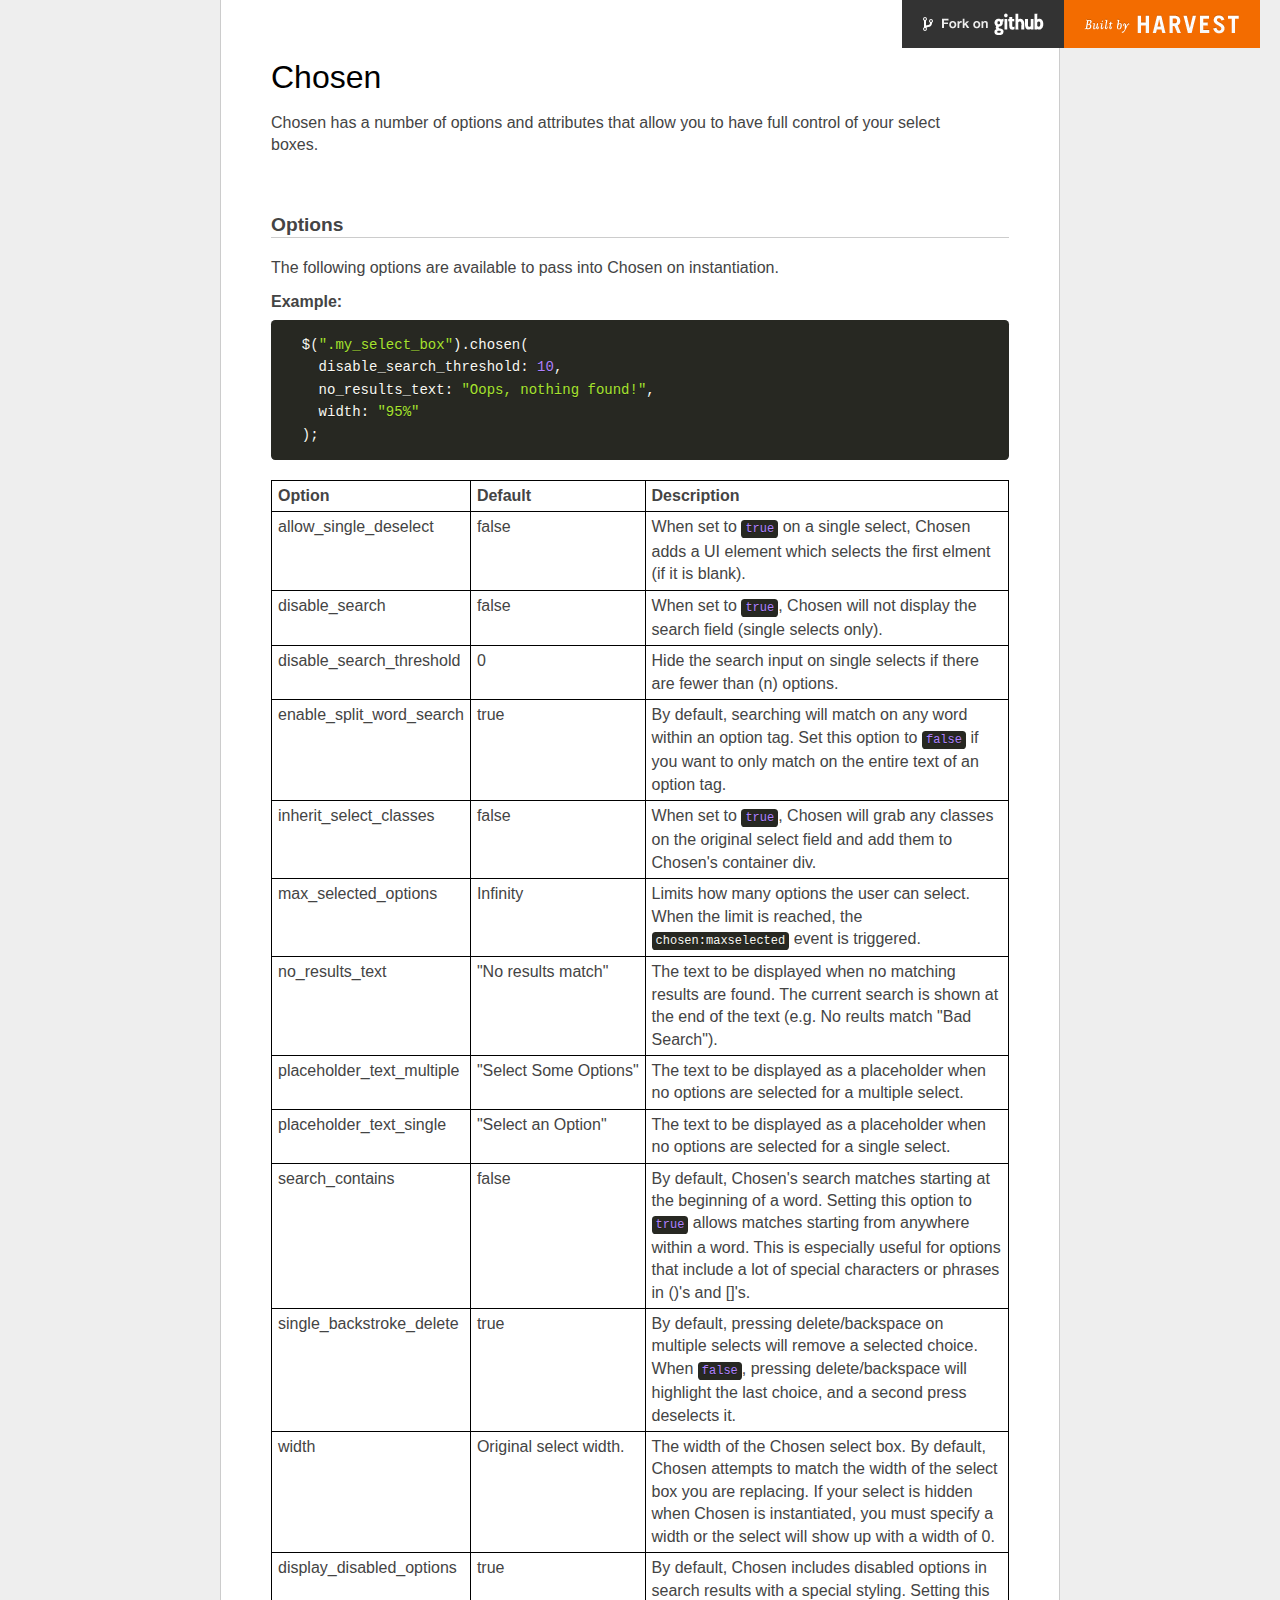
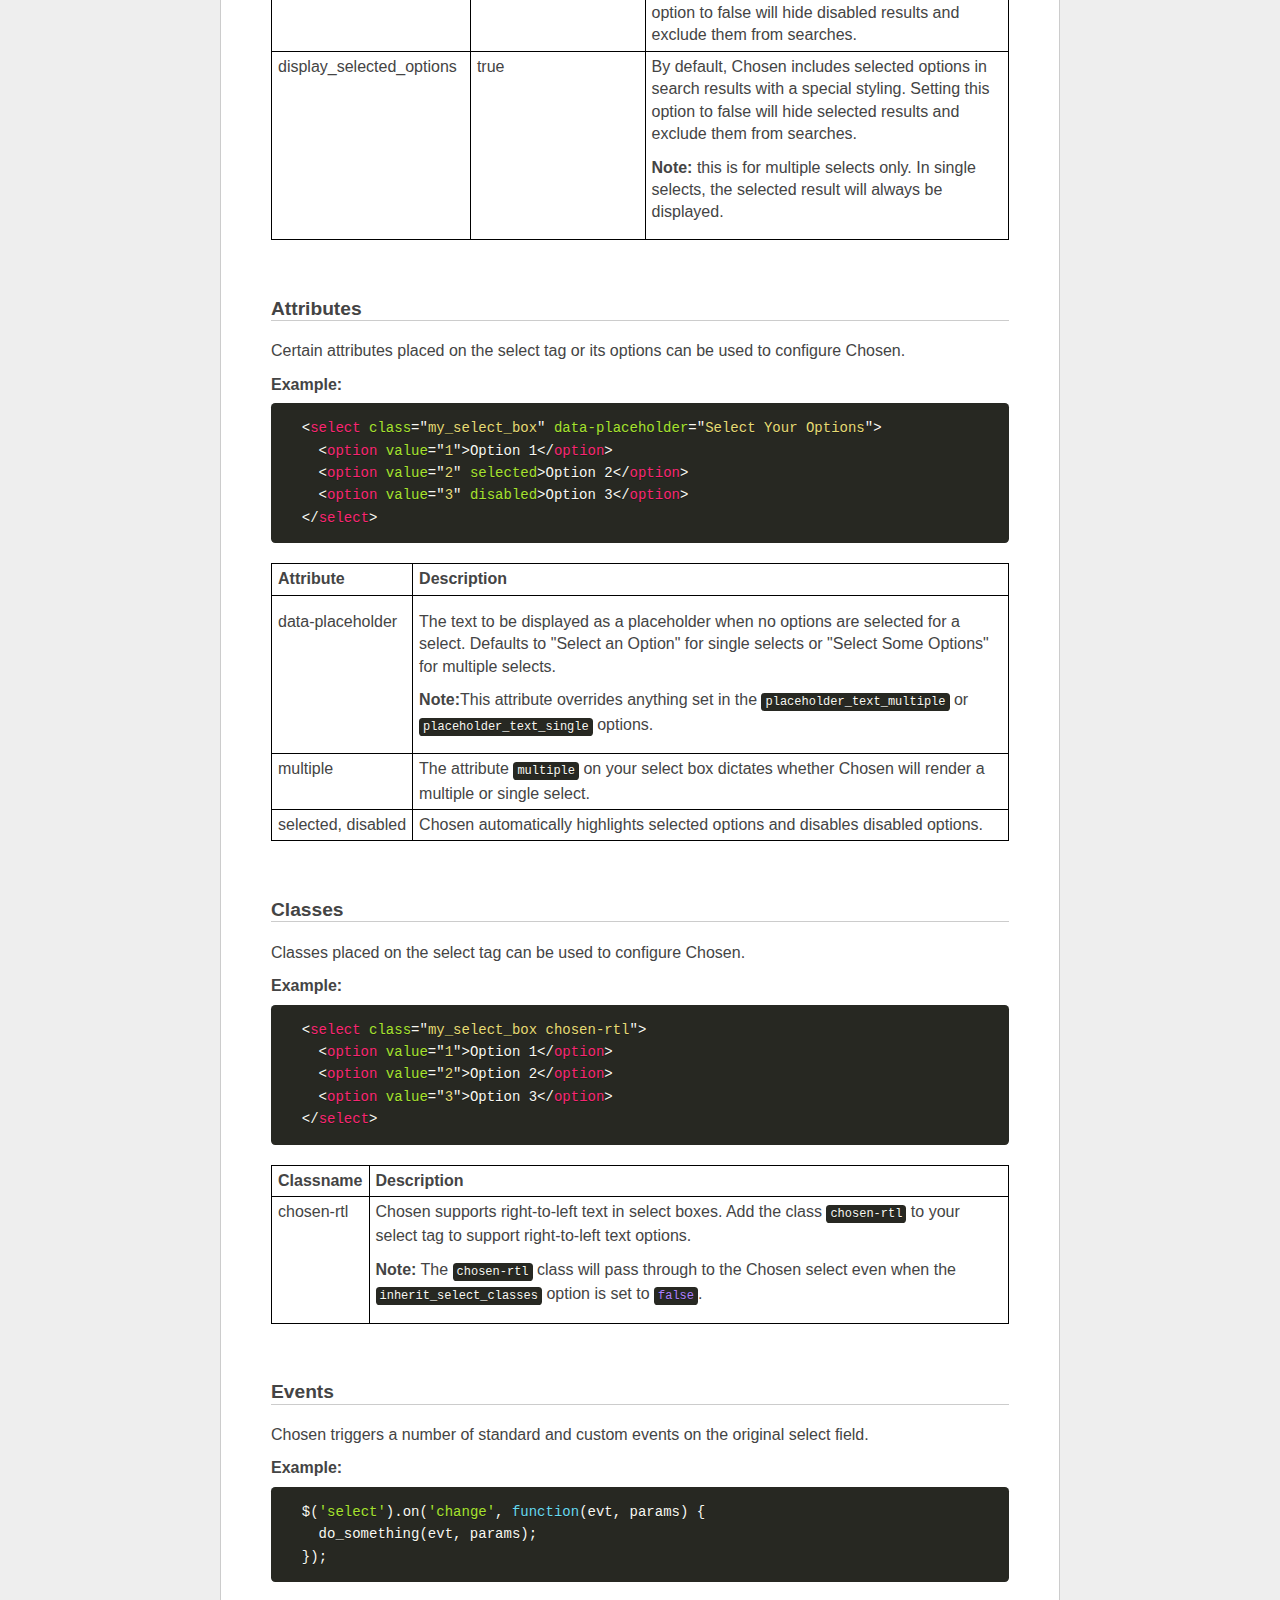
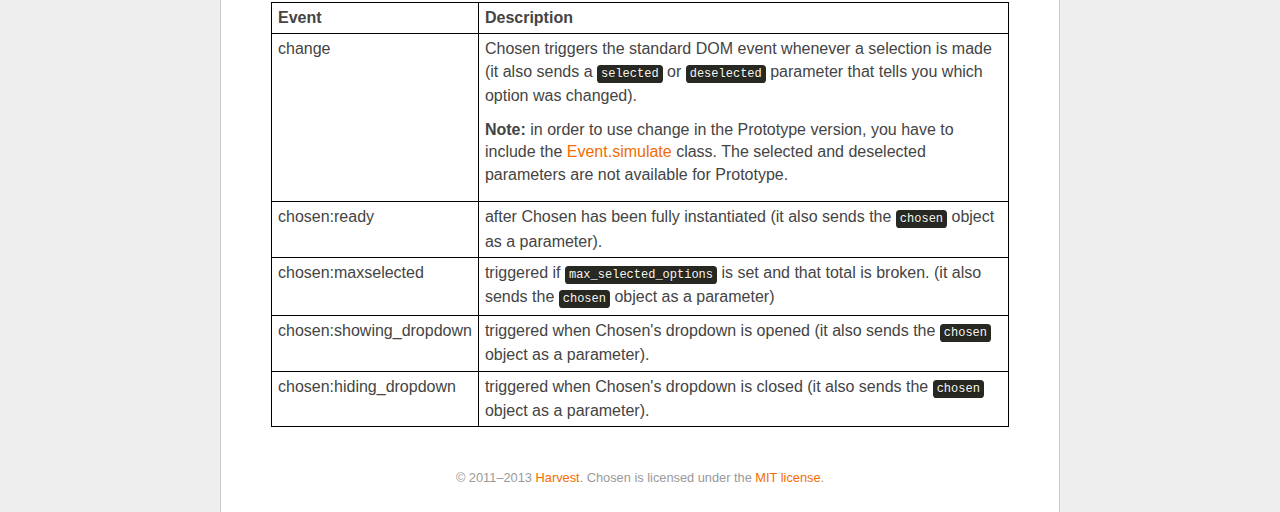
<file: libs/chosen/options.html>
<!doctype html>
<html lang="en">
<head>
  <meta charset="utf-8">
  <title>Chosen: A jQuery Plugin by Harvest to Tame Unwieldy Select Boxes</title>
  <link rel="stylesheet" href="docsupport/style.css">
  <link rel="stylesheet" href="docsupport/prism.css">
  <link rel="stylesheet" href="chosen.css">
  <style type="text/css" media="all">
    /* fix rtl for demo */
    .chosen-rtl .chosen-drop { left: -9000px; }
  </style>
</head>
<body>
  <div id="container">
    <div id="content">
      <header>
        <h1>Chosen</h1>
      </header>
      <p>Chosen has a number of options and attributes that allow you to have full control of your select boxes.</p>

      <h2><a name="options" class="anchor" href="#options">Options</a></h2>
      <p>The following options are available to pass into Chosen on instantiation.</p>

      <h3>Example:</h3>
<pre>
  <code class="language-javascript">$(".my_select_box").chosen(
    disable_search_threshold: 10,
    no_results_text: "Oops, nothing found!",
    width: "95%"
  );</code>
</pre>

      <table class="docs-table">
        <tr>
          <th>Option</th><th>Default</th><th>Description</th>
        </tr>
        <tr>
          <td>allow_single_deselect</td>
          <td>false</td>
          <td>When set to <code class="language-javascript">true</code> on a single select, Chosen adds a UI element which selects the first elment (if it is blank).</td>
        </tr>
        <tr>
          <td>disable_search</td>
          <td>false</td>
          <td>When set to <code class="language-javascript">true</code>, Chosen will not display the search field (single selects only).</td>
        </tr>
        <tr>
          <td>disable_search_threshold</td>
          <td>0</td>
          <td>Hide the search input on single selects if there are fewer than (n) options.</td>
        </tr>
        <tr>
          <td>enable_split_word_search</td>
          <td>true</td>
          <td>By default, searching will match on any word within an option tag. Set this option to <code class="language-javascript">false</code> if you want to only match on the entire text of an option tag.</td>
        </tr>
        <tr>
          <td>inherit_select_classes</td>
          <td>false</td>
          <td>When set to <code class="language-javascript">true</code>, Chosen will grab any classes on the original select field and add them to Chosen's container div.</td>
        </tr>
        <tr>
        <tr>
          <td>max_selected_options</td>
          <td>Infinity</td>
          <td>Limits how many options the user can select. When the limit is reached, the <code class="language-javascript">chosen:maxselected</code> event is triggered.</td>
        </tr>
        <tr>
          <td>no_results_text</td>
          <td>"No results match"</td>
          <td>The text to be displayed when no matching results are found. The current search is shown at the end of the text (e.g. 
           No reults match "Bad Search").</td>
        </tr>
        <tr>
          <td>placeholder_text_multiple</td>
          <td>"Select Some Options"</td>
          <td>The text to be displayed as a placeholder when no options are selected for a multiple select.</td>
        </tr>
        </tr>
          <td>placeholder_text_single</td>
          <td>"Select an Option"</td>
          <td>The text to be displayed as a placeholder when no options are selected for a single select.</td>
        </tr>
        <tr>
          <td>search_contains</td>
          <td>false</td>
          <td>By default, Chosen's search matches starting at the beginning of a word. Setting this option to <code class="language-javascript">true</code> allows matches starting from anywhere within a word. This is especially useful for options that include a lot of special characters or phrases in ()'s and []'s.</td>
        </tr>
        <tr>
          <td>single_backstroke_delete</td>
          <td>true</td>
          <td>By default, pressing delete/backspace on multiple selects will remove a selected choice. When <code class="language-javascript">false</code>, pressing delete/backspace will highlight the last choice, and a second press deselects it.</td>
        </tr>
        <tr>
          <td>width</td>
          <td>Original select width.</td>
          <td>The width of the Chosen select box. By default, Chosen attempts to match the width of the select box you are replacing. If your select is hidden when Chosen is instantiated, you must specify a width or the select will show up with a width of 0.</td>
        </tr>
        <tr>
          <td>display_disabled_options</td>
          <td>true</td>
          <td>By default, Chosen includes disabled options in search results with a special styling. Setting this option to false will hide disabled results and exclude them from searches.</td>
        </tr>
        <tr>
          <td>display_selected_options</td>
          <td>true</td>
          <td>
            <p>By default, Chosen includes selected options in search results with a special styling. Setting this option to false will hide selected results and exclude them from searches.</p>
            <p><strong>Note:</strong> this is for multiple selects only. In single selects, the selected result will always be displayed.</p>
          </td>
        </tr>
      </table>

      <h2><a name="attributes" class="anchor" href="#attributes">Attributes</a></h2>
      <p>Certain attributes placed on the select tag or its options can be used to configure Chosen.</p>

      <h3>Example:</h3>

<pre>
  <code class="language-markup">&lt;select class="my_select_box" data-placeholder="Select Your Options"&gt;
    &lt;option value="1"&gt;Option 1&lt;/option&gt;
    &lt;option value="2" selected&gt;Option 2&lt;/option&gt;
    &lt;option value="3" disabled&gt;Option 3&lt;/option&gt;
  &lt;/select&gt;</code>
</pre>

      <table class="docs-table">
        <tr>
          <th>Attribute</th><th>Description</th>
        </tr>
        <tr>
          <td>data-placeholder</td>
          <td>
            </p>The text to be displayed as a placeholder when no options are selected for a select. Defaults to "Select an Option" for single selects or "Select Some Options" for multiple selects.</p>
            <p><strong>Note:</strong>This attribute overrides anything set in the <code class="language-javascript">placeholder_text_multiple</code> or <code class="language-javascript">placeholder_text_single</code> options.</p>
          </td>
        </tr>
        <tr>
          <td>multiple</td>
          <td>The attribute <code class="language-html">multiple</code> on your select box dictates whether Chosen will render a multiple or single select.</td>
        </tr>
        <tr>
          <td>selected, disabled</td>
          <td>Chosen automatically highlights selected options and disables disabled options.</td>
        </tr>
      </table>

      <h2><a name="classes" class="anchor" href="#classes">Classes</a></h2>
      <p>Classes placed on the select tag can be used to configure Chosen.</p>

      <h3>Example:</h3>

<pre>
  <code class="language-markup">&lt;select class="my_select_box chosen-rtl"&gt;
    &lt;option value="1"&gt;Option 1&lt;/option&gt;
    &lt;option value="2"&gt;Option 2&lt;/option&gt;
    &lt;option value="3"&gt;Option 3&lt;/option&gt;
  &lt;/select&gt;</code>
</pre>

      <table class="docs-table">
        <tr>
          <th>Classname</th>
          <th>Description</th>
        <tr>
          <td>chosen-rtl</td>
          <td>
            <p>Chosen supports right-to-left text in select boxes. Add the class <code class="language-html">chosen-rtl</code> to your select tag to support right-to-left text options.</p>
            <p><strong>Note:</strong> The <code class="language-html">chosen-rtl</code> class will pass through to the Chosen select even when the <code class="language-javascript">inherit_select_classes</code> option is set to <code class="language-javascript">false</code>.</p>
          </td>
        <tr>
      </table>

      <h2><a name="events" class="anchor" href="#events">Events</a></h2>
      <p>Chosen triggers a number of standard and custom events on the original select field.</p>

      <h3>Example:</h3>

<pre>
  <code class="language-javascript">$('select').on('change', function(evt, params) {
    do_something(evt, params);
  });</code>
</pre>

      <table class="docs-table">
        <tr>
          <th>Event</th><th>Description</th>
        </tr>
        <tr>
          <td>change</td>
          <td>
            <p>Chosen triggers the standard DOM event whenever a selection is made (it also sends a <code class="language-javascript">selected</code> or <code class="language-javascript">deselected</code> parameter that tells you which option was changed).</p>
            <p><strong>Note:</strong> in order to use change in the Prototype version, you have to include the <a href="https://github.com/kangax/protolicious/blob/5b56fdafcd7d7662c9d648534225039b2e78e371/event.simulate.js">Event.simulate</a> class. The selected and deselected parameters are not available for Prototype.</p>
          </td>
        </tr>
        <tr>
          <td>chosen:ready</td>
          <td>after Chosen has been fully instantiated (it also sends the <code class="language-javascript">chosen</code> object as a parameter).</td>
        </tr>
        <tr>
          <td>chosen:maxselected</td>
          <td>triggered if <code class="language-javascript">max_selected_options</code> is set and that total is broken. (it also sends the <code class="language-javascript">chosen</code> object as a parameter)</td>
        </tr>
        <tr>
          <td>chosen:showing_dropdown</td>
          <td>triggered when Chosen's dropdown is opened (it also sends the <code class="language-javascript">chosen</code> object as a parameter).</td>
        </tr>
        <tr>
          <td>chosen:hiding_dropdown</td>
          <td>triggered when Chosen's dropdown is closed (it also sends the <code class="language-javascript">chosen</code> object as a parameter).</td>
        </tr>
      </table>

      <footer>
        &copy; 2011&ndash;2013 <a href="http://www.getharvest.com/">Harvest</a>. Chosen is licensed under the <a href="https://github.com/harvesthq/chosen/blob/master/LICENSE.md">MIT license</a>.
      </footer>

    </div>
  </div>
  <div class="oss-bar">
    <ul>
      <li><a class="fork" href="https://github.com/harvesthq/chosen">Fork on Github</a></li>
      <li><a class="harvest" href="http://www.getharvest.com/">Built by Harvest</a></li>
    </ul>
  </div>
  <script src="docsupport/prism.js" type="text/javascript" charset="utf-8"></script>
</body>
</html>
</file>
<file: libs/chosen/docsupport/prism.css>
/**
 * okaidia theme for JavaScript, CSS and HTML
 * Loosely based on Monokai textmate theme by http://www.monokai.nl/
 * @author ocodia
 */

code[class*="language-"],
pre[class*="language-"] {
	color: #f8f8f2;
	text-shadow: 0 1px rgba(0,0,0,0.3);
	font-family: Consolas, Monaco, 'Andale Mono', monospace;
	direction: ltr;
	text-align: left;
	white-space: pre;
	word-spacing: normal;
	
	-moz-tab-size: 4;
	-o-tab-size: 4;
	tab-size: 4;
	
	-webkit-hyphens: none;
	-moz-hyphens: none;
	-ms-hyphens: none;
	hyphens: none;
}

/* Code blocks */
pre[class*="language-"] {
	padding: 1em;
	margin: .5em 0;
	overflow: auto;	
	border-radius: 0.3em;
}

:not(pre) > code[class*="language-"],
pre[class*="language-"] {
	background: #272822;
}

/* Inline code */
:not(pre) > code[class*="language-"] {
	padding: .1em;
	border-radius: .3em;
}

.token.comment,
.token.prolog,
.token.doctype,
.token.cdata {
	color: slategray;
}

.token.punctuation {
	color: #f8f8f2;
}

.namespace {
	opacity: .7;
}

.token.property,
.token.tag {
	color: #f92672;
}

.token.boolean,
.token.number{
	color: #ae81ff;
}

.token.selector,
.token.attr-name,
.token.string {
	color: #a6e22e;
}


.token.operator,
.token.entity,
.token.url,
.language-css .token.string,
.style .token.string {
	color: #f8f8f2;
}

.token.atrule,
.token.attr-value
{
	color: #e6db74;
}


.token.keyword{
color: #66d9ef;
}

.token.regex,
.token.important {
	color: #fd971f;
}

.token.important {
	font-weight: bold;
}

.token.entity {
	cursor: help;
}
</file>
<file: libs/chosen/chosen.css>
/* @group Base */
.chosen-container {
  position: relative;
  display: inline-block;
  vertical-align: middle;
  font-size: 13px;
  zoom: 1;
  *display: inline;
  -webkit-user-select: none;
  -moz-user-select: none;
  user-select: none;
}
.chosen-container .chosen-drop {
  position: absolute;
  top: 100%;
  left: -9999px;
  z-index: 1010;
  -webkit-box-sizing: border-box;
  -moz-box-sizing: border-box;
  box-sizing: border-box;
  width: 100%;
  border: 1px solid #aaa;
  border-top: 0;
  background: #fff;
  box-shadow: 0 4px 5px rgba(0, 0, 0, 0.15);
}
.chosen-container.chosen-with-drop .chosen-drop {
  left: 0;
}
.chosen-container a {
  cursor: pointer;
}

/* @end */
/* @group Single Chosen */
.chosen-container-single .chosen-single {
  position: relative;
  display: block;
  overflow: hidden;
  padding: 0 0 0 8px;
  height: 23px;
  border: 1px solid #aaa;
  border-radius: 5px;
  background-color: #fff;
  background: -webkit-gradient(linear, 50% 0%, 50% 100%, color-stop(20%, #ffffff), color-stop(50%, #f6f6f6), color-stop(52%, #eeeeee), color-stop(100%, #f4f4f4));
  background: -webkit-linear-gradient(top, #ffffff 20%, #f6f6f6 50%, #eeeeee 52%, #f4f4f4 100%);
  background: -moz-linear-gradient(top, #ffffff 20%, #f6f6f6 50%, #eeeeee 52%, #f4f4f4 100%);
  background: -o-linear-gradient(top, #ffffff 20%, #f6f6f6 50%, #eeeeee 52%, #f4f4f4 100%);
  background: linear-gradient(top, #ffffff 20%, #f6f6f6 50%, #eeeeee 52%, #f4f4f4 100%);
  background-clip: padding-box;
  box-shadow: 0 0 3px white inset, 0 1px 1px rgba(0, 0, 0, 0.1);
  color: #444;
  text-decoration: none;
  white-space: nowrap;
  line-height: 24px;
}
.chosen-container-single .chosen-default {
  color: #999;
}
.chosen-container-single .chosen-single span {
  display: block;
  overflow: hidden;
  margin-right: 26px;
  text-overflow: ellipsis;
  white-space: nowrap;
}
.chosen-container-single .chosen-single-with-deselect span {
  margin-right: 38px;
}
.chosen-container-single .chosen-single abbr {
  position: absolute;
  top: 6px;
  right: 26px;
  display: block;
  width: 12px;
  height: 12px;
  background: url('chosen-sprite.png') -42px 1px no-repeat;
  font-size: 1px;
}
.chosen-container-single .chosen-single abbr:hover {
  background-position: -42px -10px;
}
.chosen-container-single.chosen-disabled .chosen-single abbr:hover {
  background-position: -42px -10px;
}
.chosen-container-single .chosen-single div {
  position: absolute;
  top: 0;
  right: 0;
  display: block;
  width: 18px;
  height: 100%;
}
.chosen-container-single .chosen-single div b {
  display: block;
  width: 100%;
  height: 100%;
  background: url('chosen-sprite.png') no-repeat 0px 2px;
}
.chosen-container-single .chosen-search {
  position: relative;
  z-index: 1010;
  margin: 0;
  padding: 3px 4px;
  white-space: nowrap;
}
.chosen-container-single .chosen-search input[type="text"] {
  -webkit-box-sizing: border-box;
  -moz-box-sizing: border-box;
  box-sizing: border-box;
  margin: 1px 0;
  padding: 4px 20px 4px 5px;
  width: 100%;
  height: auto;
  outline: 0;
  border: 1px solid #aaa;
  background: white url('chosen-sprite.png') no-repeat 100% -20px;
  background: url('chosen-sprite.png') no-repeat 100% -20px, -webkit-gradient(linear, 50% 0%, 50% 100%, color-stop(1%, #eeeeee), color-stop(15%, #ffffff));
  background: url('chosen-sprite.png') no-repeat 100% -20px, -webkit-linear-gradient(#eeeeee 1%, #ffffff 15%);
  background: url('chosen-sprite.png') no-repeat 100% -20px, -moz-linear-gradient(#eeeeee 1%, #ffffff 15%);
  background: url('chosen-sprite.png') no-repeat 100% -20px, -o-linear-gradient(#eeeeee 1%, #ffffff 15%);
  background: url('chosen-sprite.png') no-repeat 100% -20px, linear-gradient(#eeeeee 1%, #ffffff 15%);
  font-size: 1em;
  font-family: sans-serif;
  line-height: normal;
  border-radius: 0;
}
.chosen-container-single .chosen-drop {
  margin-top: -1px;
  border-radius: 0 0 4px 4px;
  background-clip: padding-box;
}
.chosen-container-single.chosen-container-single-nosearch .chosen-search {
  position: absolute;
  left: -9999px;
}

/* @end */
/* @group Results */
.chosen-container .chosen-results {
  position: relative;
  overflow-x: hidden;
  overflow-y: auto;
  margin: 0 4px 4px 0;
  padding: 0 0 0 4px;
  max-height: 240px;
  -webkit-overflow-scrolling: touch;
}
.chosen-container .chosen-results li {
  display: none;
  margin: 0;
  padding: 5px 6px;
  list-style: none;
  line-height: 15px;
}
.chosen-container .chosen-results li.active-result {
  display: list-item;
  cursor: pointer;
}
.chosen-container .chosen-results li.disabled-result {
  display: list-item;
  color: #ccc;
  cursor: default;
}
.chosen-container .chosen-results li.highlighted {
  background-color: #3875d7;
  background-image: -webkit-gradient(linear, 50% 0%, 50% 100%, color-stop(20%, #3875d7), color-stop(90%, #2a62bc));
  background-image: -webkit-linear-gradient(#3875d7 20%, #2a62bc 90%);
  background-image: -moz-linear-gradient(#3875d7 20%, #2a62bc 90%);
  background-image: -o-linear-gradient(#3875d7 20%, #2a62bc 90%);
  background-image: linear-gradient(#3875d7 20%, #2a62bc 90%);
  color: #fff;
}
.chosen-container .chosen-results li.no-results {
  display: list-item;
  background: #f4f4f4;
}
.chosen-container .chosen-results li.group-result {
  display: list-item;
  font-weight: bold;
  cursor: default;
}
.chosen-container .chosen-results li.group-option {
  padding-left: 15px;
}
.chosen-container .chosen-results li em {
  font-style: normal;
  text-decoration: underline;
}

/* @end */
/* @group Multi Chosen */
.chosen-container-multi .chosen-choices {
  position: relative;
  overflow: hidden;
  -webkit-box-sizing: border-box;
  -moz-box-sizing: border-box;
  box-sizing: border-box;
  margin: 0;
  padding: 0;
  width: 100%;
  /*height: auto !important;*/
  height: 1%;
  border: 1px solid #aaa;
  background-color: #fff;
  background-image: -webkit-gradient(linear, 50% 0%, 50% 100%, color-stop(1%, #eeeeee), color-stop(15%, #ffffff));
  background-image: -webkit-linear-gradient(#eeeeee 1%, #ffffff 15%);
  background-image: -moz-linear-gradient(#eeeeee 1%, #ffffff 15%);
  background-image: -o-linear-gradient(#eeeeee 1%, #ffffff 15%);
  background-image: linear-gradient(#eeeeee 1%, #ffffff 15%);
  cursor: text;
}
.chosen-container-multi .chosen-choices li {
  float: left;
  list-style: none;
}
.chosen-container-multi .chosen-choices li.search-field {
  margin: 0;
  padding: 0;
  white-space: nowrap;
}
.chosen-container-multi .chosen-choices li.search-field input[type="text"] {
  margin: 1px 0;
  padding: 5px;
  height: 15px;
  outline: 0;
  border: 0 !important;
  background: transparent !important;
  box-shadow: none;
  color: #666;
  font-size: 100%;
  font-family: sans-serif;
  line-height: normal;
  border-radius: 0;
}
.chosen-container-multi .chosen-choices li.search-field .default {
  color: #999;
}
.chosen-container-multi .chosen-choices li.search-choice {
  position: relative;
  margin: 3px 0 3px 5px;
  padding: 3px 20px 3px 5px;
  border: 1px solid #aaa;
  border-radius: 3px;
  background-color: #e4e4e4;
  background-image: -webkit-gradient(linear, 50% 0%, 50% 100%, color-stop(20%, #f4f4f4), color-stop(50%, #f0f0f0), color-stop(52%, #e8e8e8), color-stop(100%, #eeeeee));
  background-image: -webkit-linear-gradient(#f4f4f4 20%, #f0f0f0 50%, #e8e8e8 52%, #eeeeee 100%);
  background-image: -moz-linear-gradient(#f4f4f4 20%, #f0f0f0 50%, #e8e8e8 52%, #eeeeee 100%);
  background-image: -o-linear-gradient(#f4f4f4 20%, #f0f0f0 50%, #e8e8e8 52%, #eeeeee 100%);
  background-image: linear-gradient(#f4f4f4 20%, #f0f0f0 50%, #e8e8e8 52%, #eeeeee 100%);
  background-clip: padding-box;
  box-shadow: 0 0 2px white inset, 0 1px 0 rgba(0, 0, 0, 0.05);
  color: #333;
  line-height: 13px;
  cursor: default;
}
.chosen-container-multi .chosen-choices li.search-choice .search-choice-close {
  position: absolute;
  top: 4px;
  right: 3px;
  display: block;
  width: 12px;
  height: 12px;
  background: url('chosen-sprite.png') -42px 1px no-repeat;
  font-size: 1px;
}
.chosen-container-multi .chosen-choices li.search-choice .search-choice-close:hover {
  background-position: -42px -10px;
}
.chosen-container-multi .chosen-choices li.search-choice-disabled {
  padding-right: 5px;
  border: 1px solid #ccc;
  background-color: #e4e4e4;
  background-image: -webkit-gradient(linear, 50% 0%, 50% 100%, color-stop(20%, #f4f4f4), color-stop(50%, #f0f0f0), color-stop(52%, #e8e8e8), color-stop(100%, #eeeeee));
  background-image: -webkit-linear-gradient(top, #f4f4f4 20%, #f0f0f0 50%, #e8e8e8 52%, #eeeeee 100%);
  background-image: -moz-linear-gradient(top, #f4f4f4 20%, #f0f0f0 50%, #e8e8e8 52%, #eeeeee 100%);
  background-image: -o-linear-gradient(top, #f4f4f4 20%, #f0f0f0 50%, #e8e8e8 52%, #eeeeee 100%);
  background-image: linear-gradient(top, #f4f4f4 20%, #f0f0f0 50%, #e8e8e8 52%, #eeeeee 100%);
  color: #666;
}
.chosen-container-multi .chosen-choices li.search-choice-focus {
  background: #d4d4d4;
}
.chosen-container-multi .chosen-choices li.search-choice-focus .search-choice-close {
  background-position: -42px -10px;
}
.chosen-container-multi .chosen-results {
  margin: 0;
  padding: 0;
}
.chosen-container-multi .chosen-drop .result-selected {
  display: list-item;
  color: #ccc;
  cursor: default;
}

/* @end */
/* @group Active  */
.chosen-container-active .chosen-single {
  border: 1px solid #5897fb;
  box-shadow: 0 0 5px rgba(0, 0, 0, 0.3);
}
.chosen-container-active.chosen-with-drop .chosen-single {
  border: 1px solid #aaa;
  -moz-border-radius-bottomright: 0;
  border-bottom-right-radius: 0;
  -moz-border-radius-bottomleft: 0;
  border-bottom-left-radius: 0;
  background-image: -webkit-gradient(linear, 50% 0%, 50% 100%, color-stop(20%, #eeeeee), color-stop(80%, #ffffff));
  background-image: -webkit-linear-gradient(#eeeeee 20%, #ffffff 80%);
  background-image: -moz-linear-gradient(#eeeeee 20%, #ffffff 80%);
  background-image: -o-linear-gradient(#eeeeee 20%, #ffffff 80%);
  background-image: linear-gradient(#eeeeee 20%, #ffffff 80%);
  box-shadow: 0 1px 0 #fff inset;
}
.chosen-container-active.chosen-with-drop .chosen-single div {
  border-left: none;
  background: transparent;
}
.chosen-container-active.chosen-with-drop .chosen-single div b {
  background-position: -18px 2px;
}
.chosen-container-active .chosen-choices {
  border: 1px solid #5897fb;
  box-shadow: 0 0 5px rgba(0, 0, 0, 0.3);
}
.chosen-container-active .chosen-choices li.search-field input[type="text"] {
  color: #111 !important;
}

/* @end */
/* @group Disabled Support */
.chosen-disabled {
  opacity: 0.5 !important;
  cursor: default;
}
.chosen-disabled .chosen-single {
  cursor: default;
}
.chosen-disabled .chosen-choices .search-choice .search-choice-close {
  cursor: default;
}

/* @end */
/* @group Right to Left */
.chosen-rtl {
  text-align: right;
}
.chosen-rtl .chosen-single {
  overflow: visible;
  padding: 0 8px 0 0;
}
.chosen-rtl .chosen-single span {
  margin-right: 0;
  margin-left: 26px;
  direction: rtl;
}
.chosen-rtl .chosen-single-with-deselect span {
  margin-left: 38px;
}
.chosen-rtl .chosen-single div {
  right: auto;
  left: 3px;
}
.chosen-rtl .chosen-single abbr {
  right: auto;
  left: 26px;
}
.chosen-rtl .chosen-choices li {
  float: right;
}
.chosen-rtl .chosen-choices li.search-field input[type="text"] {
  direction: rtl;
}
.chosen-rtl .chosen-choices li.search-choice {
  margin: 3px 5px 3px 0;
  padding: 3px 5px 3px 19px;
}
.chosen-rtl .chosen-choices li.search-choice .search-choice-close {
  right: auto;
  left: 4px;
}
.chosen-rtl.chosen-container-single-nosearch .chosen-search,
.chosen-rtl .chosen-drop {
  left: 9999px;
}
.chosen-rtl.chosen-container-single .chosen-results {
  margin: 0 0 4px 4px;
  padding: 0 4px 0 0;
}
.chosen-rtl .chosen-results li.group-option {
  padding-right: 15px;
  padding-left: 0;
}
.chosen-rtl.chosen-container-active.chosen-with-drop .chosen-single div {
  border-right: none;
}
.chosen-rtl .chosen-search input[type="text"] {
  padding: 4px 5px 4px 20px;
  background: white url('chosen-sprite.png') no-repeat -30px -20px;
  background: url('chosen-sprite.png') no-repeat -30px -20px, -webkit-gradient(linear, 50% 0%, 50% 100%, color-stop(1%, #eeeeee), color-stop(15%, #ffffff));
  background: url('chosen-sprite.png') no-repeat -30px -20px, -webkit-linear-gradient(#eeeeee 1%, #ffffff 15%);
  background: url('chosen-sprite.png') no-repeat -30px -20px, -moz-linear-gradient(#eeeeee 1%, #ffffff 15%);
  background: url('chosen-sprite.png') no-repeat -30px -20px, -o-linear-gradient(#eeeeee 1%, #ffffff 15%);
  background: url('chosen-sprite.png') no-repeat -30px -20px, linear-gradient(#eeeeee 1%, #ffffff 15%);
  direction: rtl;
}
.chosen-rtl.chosen-container-single .chosen-single div b {
  background-position: 6px 2px;
}
.chosen-rtl.chosen-container-single.chosen-with-drop .chosen-single div b {
  background-position: -12px 2px;
}

/* @end */
/* @group Retina compatibility */
@media only screen and (-webkit-min-device-pixel-ratio: 2), only screen and (min-resolution: 144dpi) {
  .chosen-rtl .chosen-search input[type="text"],
  .chosen-container-single .chosen-single abbr,
  .chosen-container-single .chosen-single div b,
  .chosen-container-single .chosen-search input[type="text"],
  .chosen-container-multi .chosen-choices .search-choice .search-choice-close,
  .chosen-container .chosen-results-scroll-down span,
  .chosen-container .chosen-results-scroll-up span {
    background-image: url('chosen-sprite@2x.png') !important;
    background-size: 52px 37px !important;
    background-repeat: no-repeat !important;
  }
}
/* @end */
</file>
<file: libs/chosen/docsupport/style.css>
/* Reset */
html, body, div, span, object, iframe, h1, h2, h3, h4, h5, h6, p, blockquote, pre, abbr, address, cite, code, del, dfn, em, img, ins, kbd, q, samp, small, strong, sub, sup, var, b, i, dl, dt, dd, ol, ul, li, fieldset, form, label, legend, table, caption, tbody, tfoot, thead, tr, th, td, article, aside, canvas, details, figcaption, figure, footer, header, hgroup, menu, nav, section, summary, time, mark, audio, video { margin: 0; padding: 0; border: 0; font-size: 100%; font: inherit; vertical-align: baseline; }

article, aside, details, figcaption, figure, footer, header, hgroup, menu, nav, section { display: block; }

blockquote, q { quotes: none; }
blockquote:before, blockquote:after, q:before, q:after { content: ""; content: none; }
ins { background-color: #ff9; color: #000; text-decoration: none; }
mark { background-color: #ff9; color: #000; font-style: italic; font-weight: bold; }
del { text-decoration: line-through; }
abbr[title], dfn[title] { border-bottom: 1px dotted; cursor: help; }
table { border-collapse: collapse; border-spacing: 0; }
hr { display: block; height: 1px; border: 0; border-top: 1px solid #ccc; margin: 1em 0; padding: 0; }
input, select { vertical-align: middle; }

body { font:13px/1.231 sans-serif; *font-size:small; } /* Hack retained to preserve specificity */
select, input, textarea, button { font:99% sans-serif; }
pre, code, kbd, samp { font-family: monospace, sans-serif; }


body { background: #EEE; color: #444; line-height: 1.4em; }

header h1 { color: black; font-size: 2em; line-height: 1.1em; display: inline-block; height: 27px; margin: 20px 0 25px; }

div#content { background: white; border: 1px solid #ccc; border-width: 0 1px 1px; margin: 0 auto; padding: 40px 50px 40px; width: 738px; }

footer { color: #999; padding-top: 40px; font-size: 0.8em; text-align: center; }

body { font-family: sans-serif; font-size: 1em; }

p { margin: 0 0 .7em; max-width: 700px; }

h2 { border-bottom: 1px solid #ccc; font-size: 1.2em; margin: 3em 0 1em 0; font-weight: bold;}
h3 { font-weight: bold; }

h2.intro { border-bottom: none; font-size: 1em; font-weight: normal; margin-top:0; }

ul li { list-style: disc; margin-left: 1em; margin-bottom: 1.25em; }
ol li { margin-left: 1.25em; }
ol ul, ul ul { margin: .25em 0 0; }
ol ul li, ul ul li { list-style-type: circle; margin: 0 0 .25em 1em; }

li > p { margin-top: .25em; }

div.side-by-side { width: 100%; margin-bottom: 1em; }
div.side-by-side > div { float: left; width: 49%; }
div.side-by-side > div > em { margin-bottom: 10px; display: block; }

.faqs em { display: block; }

.clearfix:after {
  content: "\0020";
  display: block;
  height: 0;
  clear: both;
  overflow: hidden;
  visibility: hidden;
}

a { color: #F36C00; outline: none; text-decoration: none; }
a:hover { text-decoration: underline; }

ul.credits li { margin-bottom: .25em; }

strong { font-weight: bold; }

.button {
  background: #fafafa;
  background: -webkit-linear-gradient(top, #ffffff, #eeeeee);
  background: -moz-linear-gradient(top, #ffffff, #eeeeee);
  background: -o-linear-gradient(top, #ffffff, #eeeeee);
  background: linear-gradient(to bottom, #ffffff, #eeeeee);
  border: 1px solid #bbbbbb;
  border-radius: 4px;
  box-shadow: inset 0 1px 1px rgba(255, 255, 255, 0.2);
  color: #555555;
  cursor: pointer;
  display: inline-block;
  font-family: "Helvetica Neue", Arial, Verdana, "Nimbus Sans L", sans-serif;
  font-size: 13px;
  font-weight: 500;
  height: 31px;
  line-height: 28px;
  outline: none;
  padding: 0 13px;
  text-shadow: 0 1px 0 white;
  text-decoration: none;
  vertical-align: middle;
  white-space: nowrap;
  -webkit-font-smoothing: antialiased;
  -webkit-box-sizing: border-box;
  -moz-box-sizing: border-box;
  box-sizing: border-box;
}

.button-blue {
  background: #1385e5;
  background: -webkit-linear-gradient(top, #53b2fc, #1385e5);
  background: -moz-linear-gradient(top, #53b2fc, #1385e5);
  background: -o-linear-gradient(top, #53b2fc, #1385e5);
  background: linear-gradient(to bottom, #53b2fc, #1385e5);
  border-color: #075fa9;
  color: white;
  font-weight: bold;
  text-shadow: 0 -1px 0 rgba(0, 0, 0, 0.4);
}


/* Tweak navbar brand link to be super sleek
-------------------------------------------------- */
.oss-bar {
  top: 0;
  right: 20px;
  position: fixed;
  z-index: 1030;
}
.oss-bar ul {
  float: right;
  margin: 0;
  list-style: none;
}
.oss-bar ul li {
  list-style: none;
  float: left;
  line-height: 0;
  margin: 0;
}
.oss-bar ul li a {
   -moz-box-sizing:    border-box;
  -webkit-box-sizing: border-box;
  -ms-box-sizing:     border-box;
   box-sizing:        border-box;
  border: 0;
  margin-top: -10px;
  display: block;
  height: 58px;
  background: #F36C00 url(oss-credit.png) no-repeat 20px 22px;
  padding: 22px 20px 12px 20px;
  text-indent: 120%; /* stupid padding */
  white-space: nowrap;
  overflow: hidden;
  -webkit-transition: all 0.10s ease-in-out;
  -moz-transition: all 0.10s ease-in-out;
  transition: all 0.15s ease-in-out;
}
.oss-bar ul li a:hover {
  margin-top: 0px;
}
.oss-bar a.harvest {
  width: 196px;
  background-color: #F36C00;
  background-position: -142px 22px;
  padding-right: 22px; /* optical illusion */
}
.oss-bar a.fork {
  width: 162px;
  background-color: #333333;
}

.docs-table th, .docs-table td {
  border: 1px solid #000;
  padding: 4px 6px;
  white-space: nowrap;
}

.docs-table td:last-child {
  white-space: normal;
}

.docs-table th {
  font-weight: bold;
  text-align: left;
}

#content pre[class*=language-] {
  font-size: 14px;
  margin-bottom: 20px;
}

#content pre[class*=language-] code {
  font-size: 14px;
  padding: 0;
}

#content code[class*=language-] {
  font-size: 12px;
  padding: 2px 4px;
}

.anchor {
  color: inherit;
  position: relative;
}

.anchor:hover {
  background: url([data-uri]) 0 50% no-repeat;
  background-size: 21px 9px;
  margin-left: -27px;
  padding-left: 27px;
  text-decoration: none;
}
</file>
